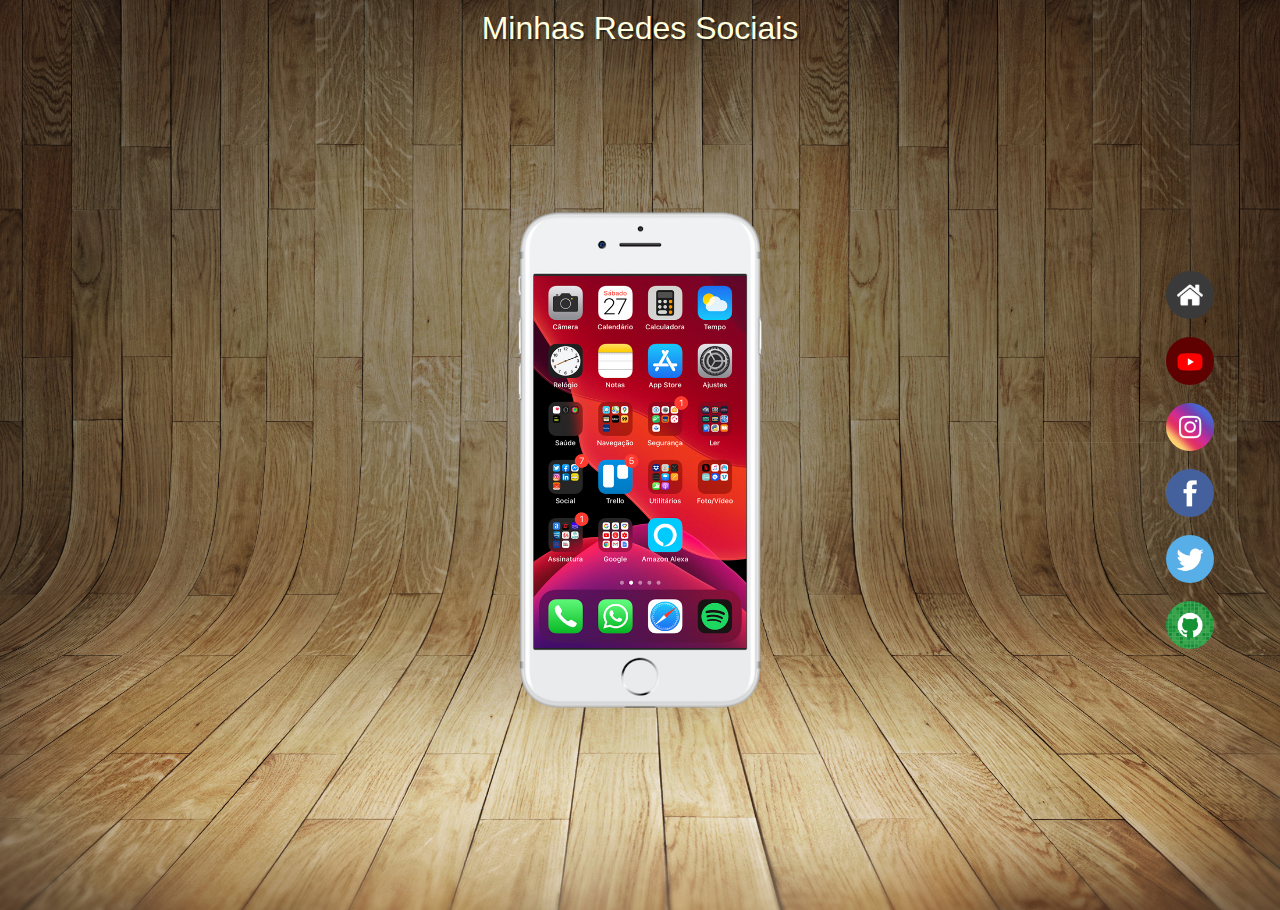
<file: index.html>
<!DOCTYPE html>
<html lang="pt-br">
<head>
    <meta charset="UTF-8">
    <meta http-equiv="X-UA-Compatible" content="IE=edge">
    <meta name="viewport" content="width=device-width, initial-scale=1.0">
    <title>Minhas Redes Sociais</title>
    <link rel="stylesheet" href="estilos/style.css">
</head>

<body>

    <main>
        <h1>Minhas Redes Sociais</h1>
        <section id="iphone">
            
            <iframe src="home.html" frameborder="0" name="iframe"></iframe>
        </section>

        <section id="menu">
            <div>
            <a href="home.html" target="iframe"><img src="imagens/logo-home.jpg" alt=""></a><br>
            <a href="youtube.html" target="iframe"><img src="imagens/logo-youtube.jpg" alt=""></a><br>
            <a href="instagram.html" target="iframe"><img src="imagens/logo-instagram.jpg" alt=""></a><br>
            <a href="facebook.html" target="iframe"><img src="imagens/logo-facebook.jpg" alt=""></a><br>
            <a href="twitter.html" target="iframe"><img src="imagens/logo-twitter.jpg" alt=""></a><br>
            <a href="github.html" target="iframe"><img src="imagens/logo-github.jpg" alt=""></a>
            </div>
        </section>

    </main>
</body>
</html>
</file>
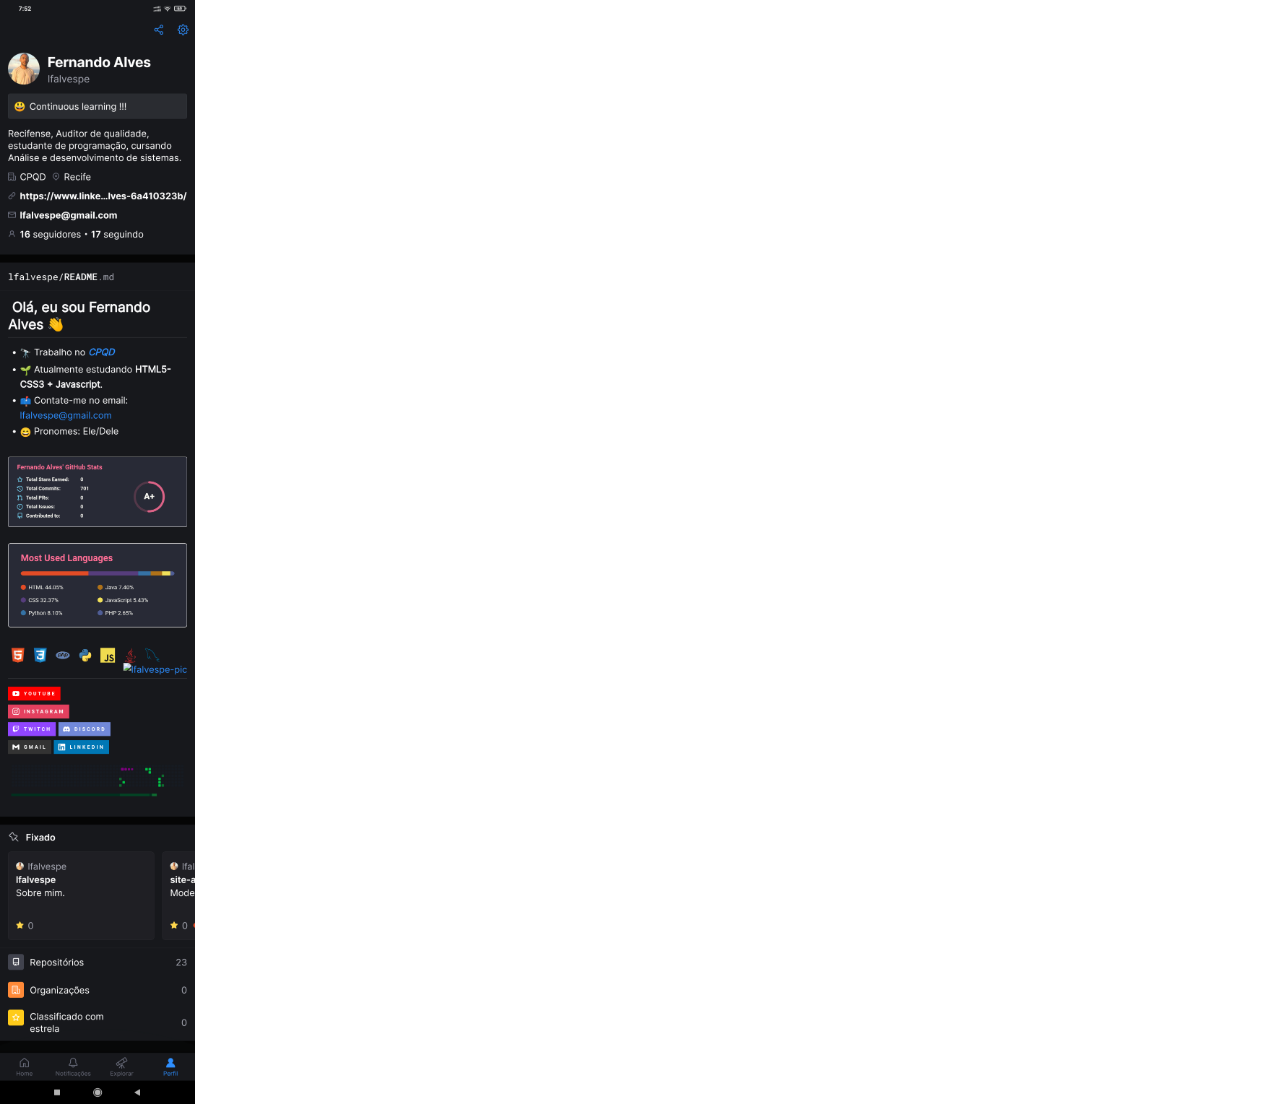
<file: github.html>
<!DOCTYPE html>
<html lang="pt-br">
<head>
    <meta charset="UTF-8">
    <meta http-equiv="X-UA-Compatible" content="IE=edge">
    <meta name="viewport" content="width=device-width, initial-scale=1.0">
    <title>Github</title>

    <style>

        * {
            margin: 0px;
            padding: 0px;
        }

        img {
            width: 195px;
        }

    </style>
</head>
<body>
    <img src="imagens/tela-github.png" alt="">
</body>
</html>
</file>
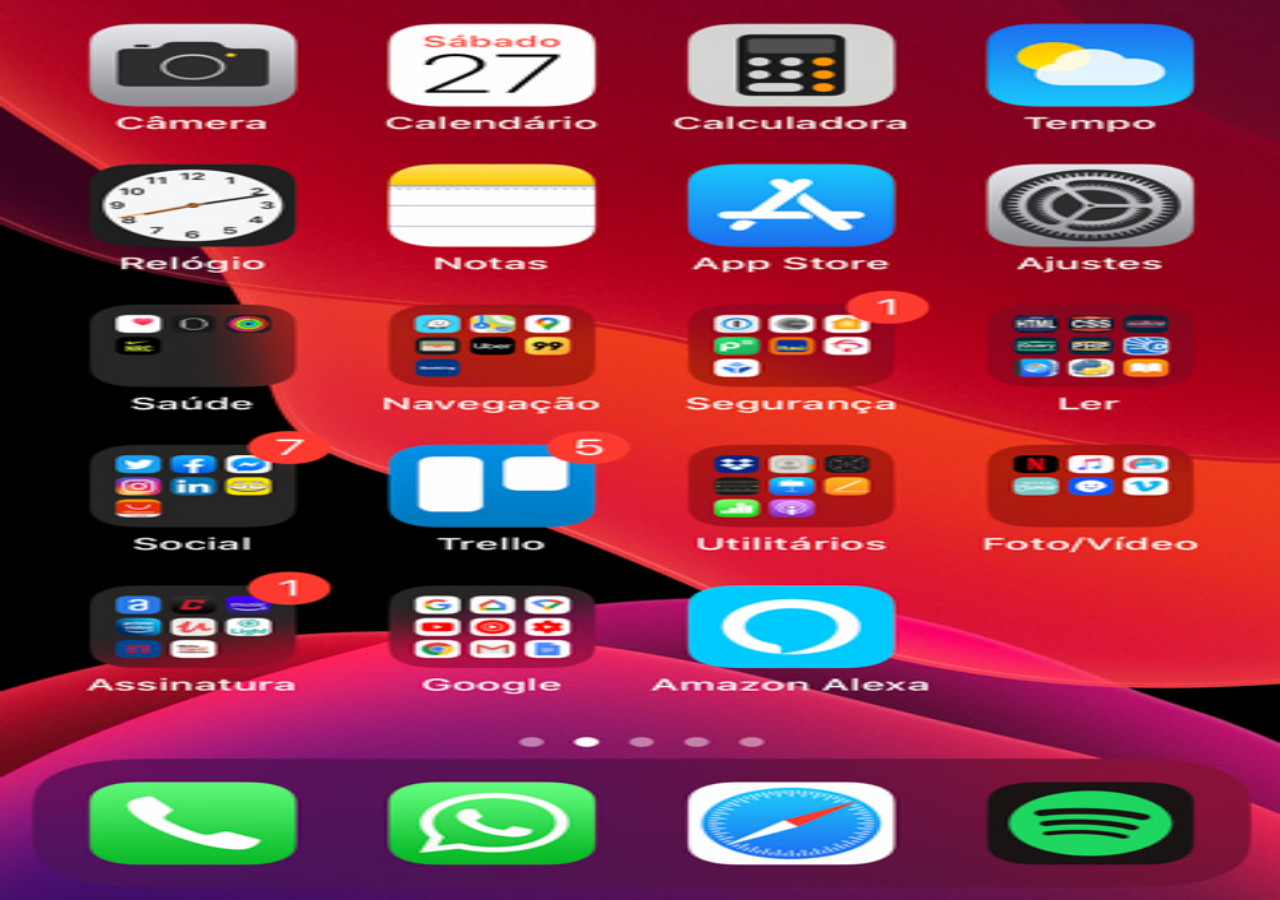
<file: home.html>
<!DOCTYPE html>
<html lang="pt-br">
<head>
    <meta charset="UTF-8">
    <meta http-equiv="X-UA-Compatible" content="IE=edge">
    <meta name="viewport" content="width=device-width, initial-scale=1.0">
    <title>Home</title>

    <style>

        * {
            margin: 0px;
            padding: 0px;
        }

        body {
            
        }

      img  {
        display: block;
        margin: auto;
        height: 100vh;
        width: 100vw;
        }
    </style>

</head>
<body>
    <img src="imagens/tela-home.jpg" alt="">
</body>
</html>
</file>
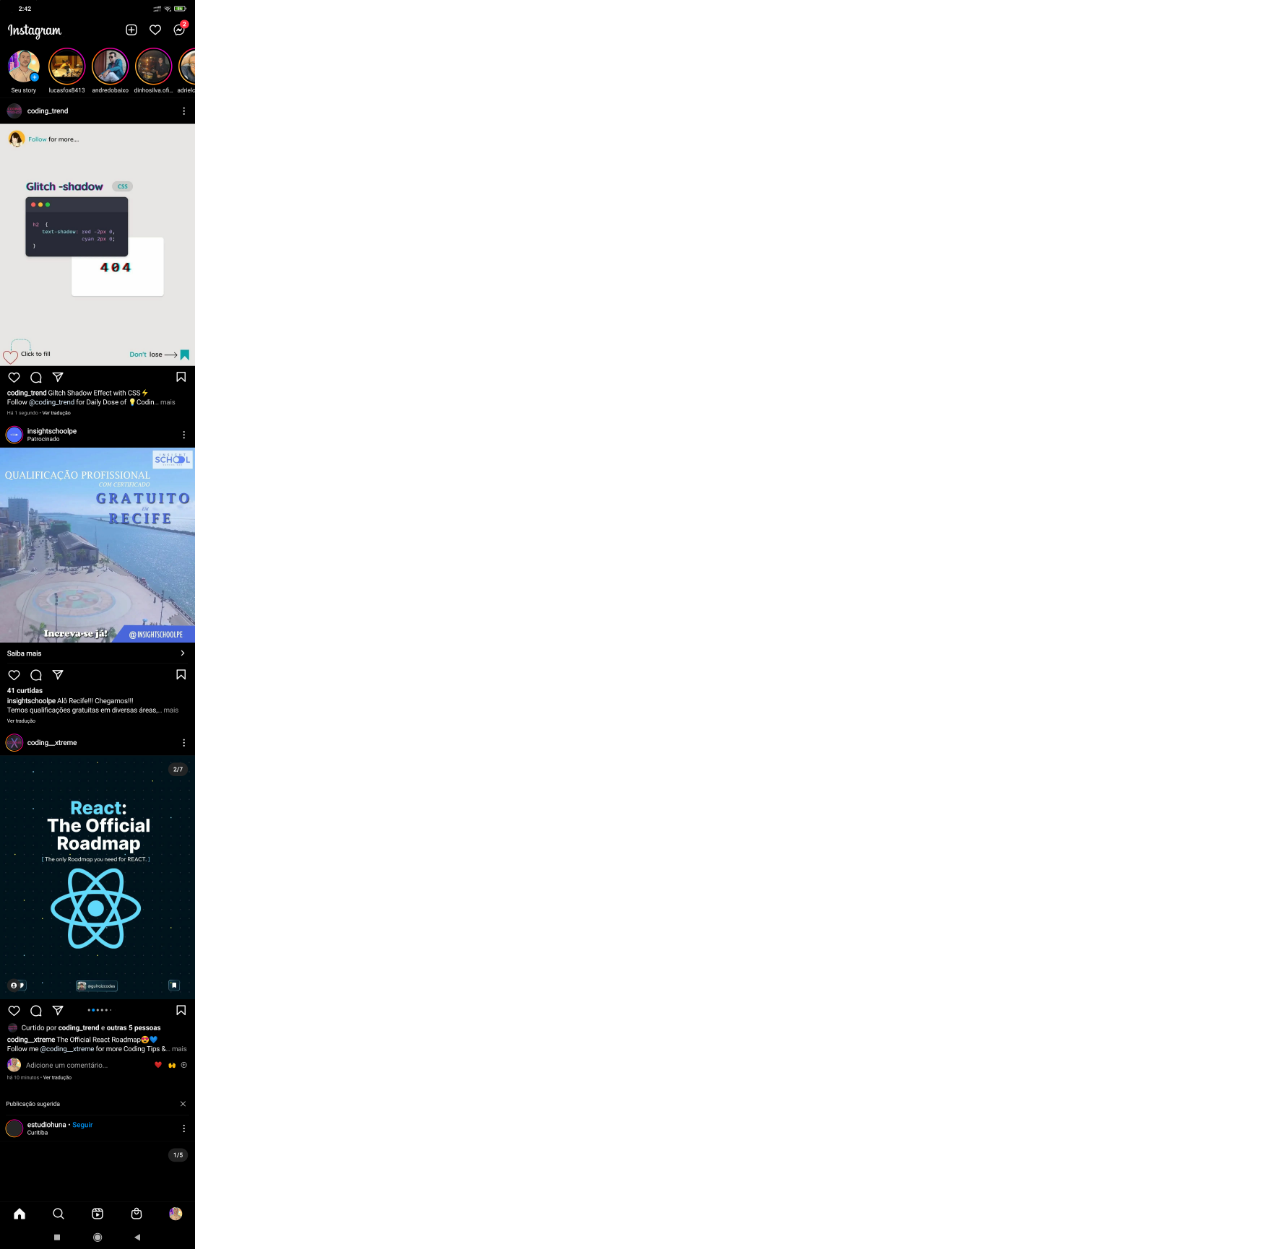
<file: instagram.html>
<!DOCTYPE html>
<html lang="pt-br">
<head>
    <meta charset="UTF-8">
    <meta http-equiv="X-UA-Compatible" content="IE=edge">
    <meta name="viewport" content="width=device-width, initial-scale=1.0">
    <title>Instagram</title>

    <style>

        * {
            margin: 0px;
            padding: 0px;
        }

        img {
            width: 195px;
        }

    </style>
</head>
<body>
    <img src="imagens/tela-instagram.png" alt="">
</body>
</html>
</file>
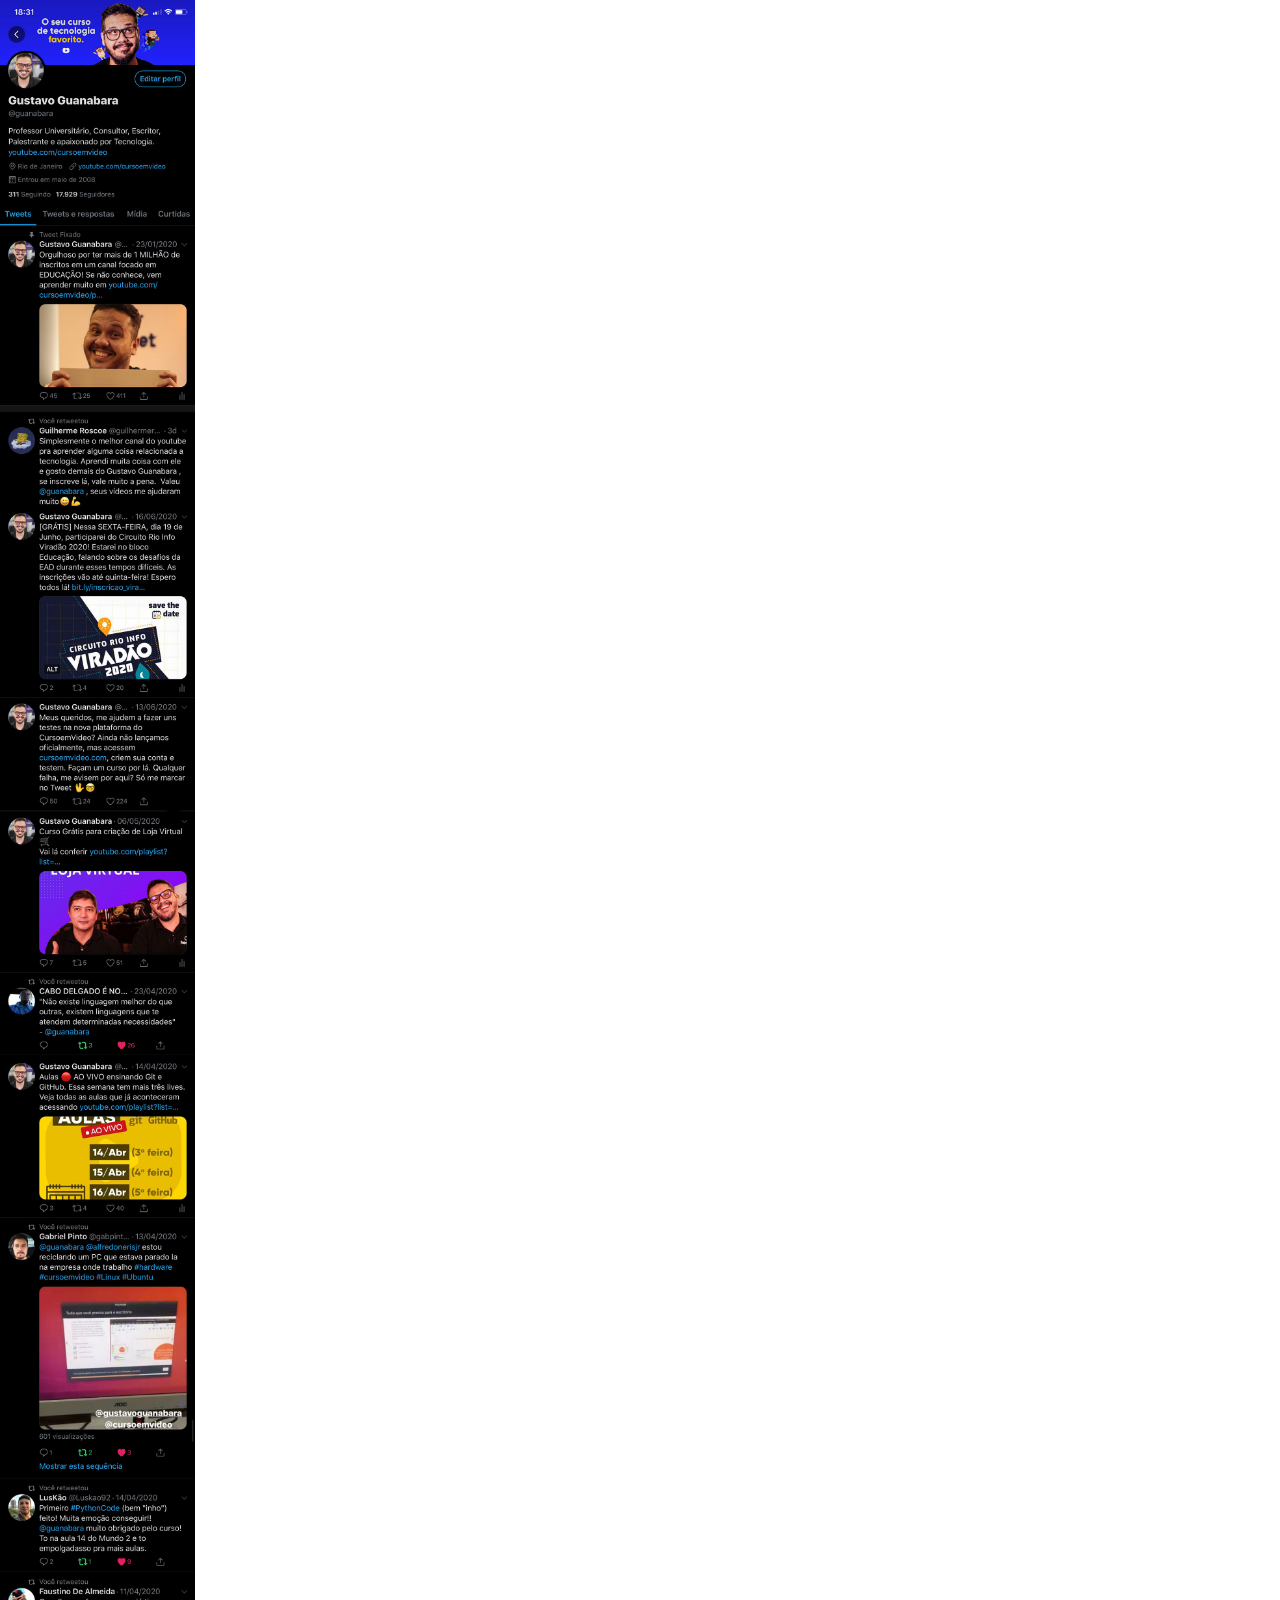
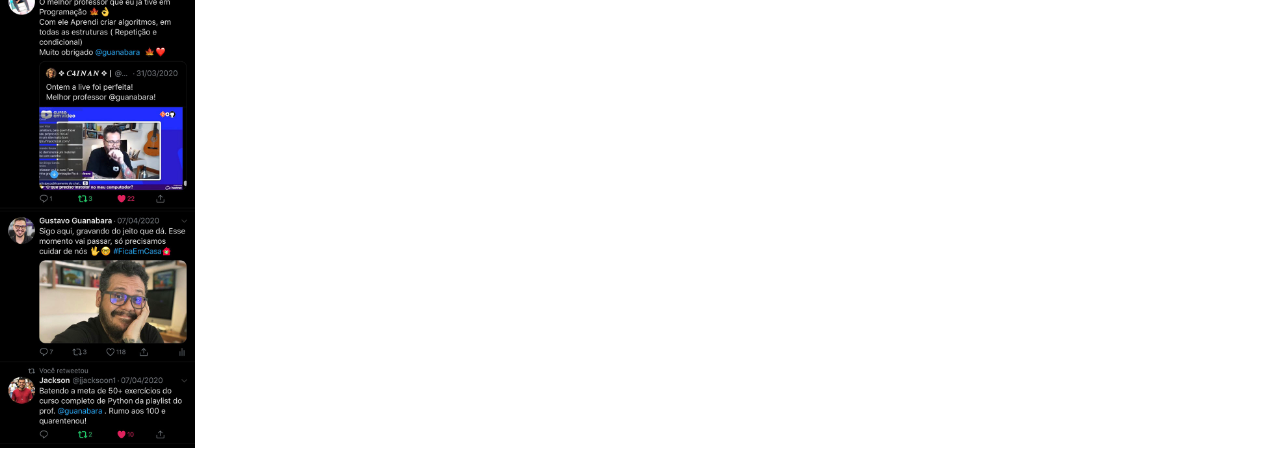
<file: twitter.html>
<!DOCTYPE html>
<html lang="pt-br">
<head>
    <meta charset="UTF-8">
    <meta http-equiv="X-UA-Compatible" content="IE=edge">
    <meta name="viewport" content="width=device-width, initial-scale=1.0">
    <title>Twitter</title>

    <style>

        * {
            margin: 0px;
            padding: 0px;
        }

        img {
            width: 195px;
        }

    </style>
</head>
<body>
    <img src="imagens/tela-twitter.jpg" alt="">
</body>
</html>
</file>
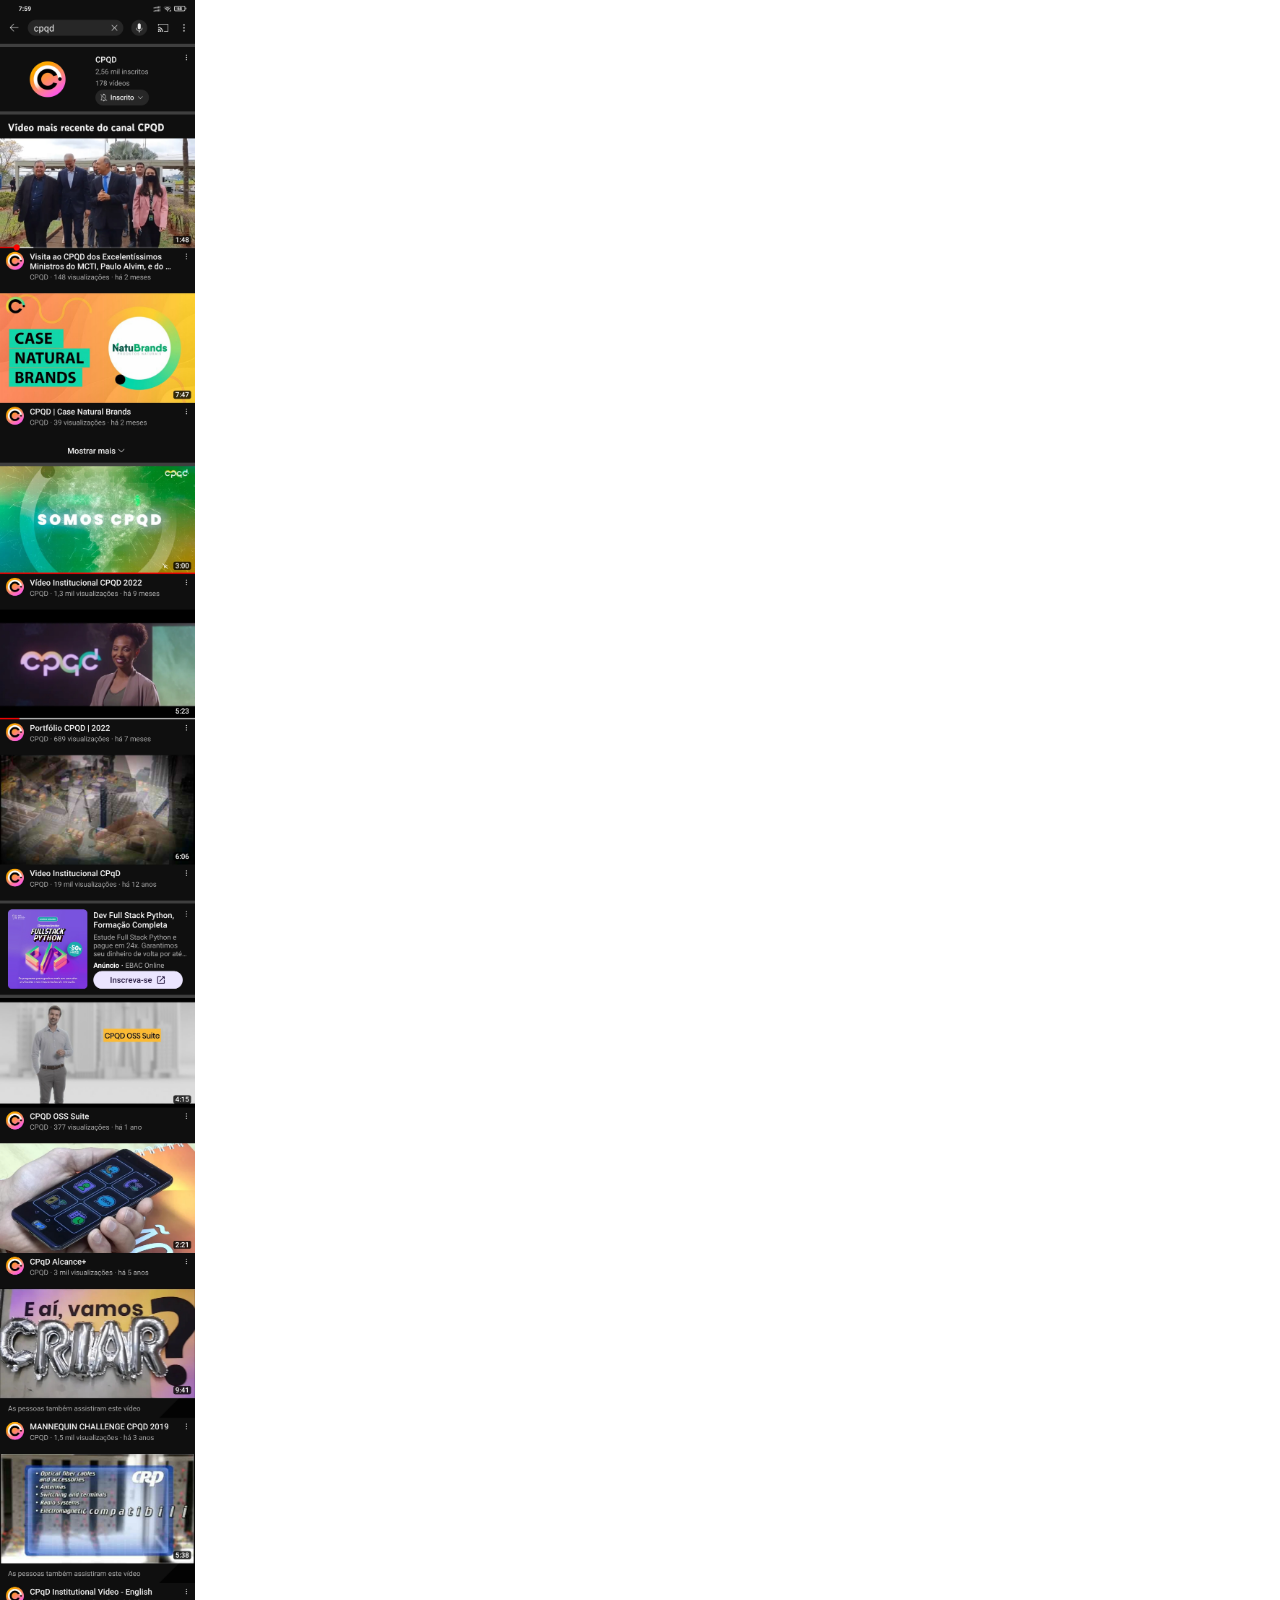
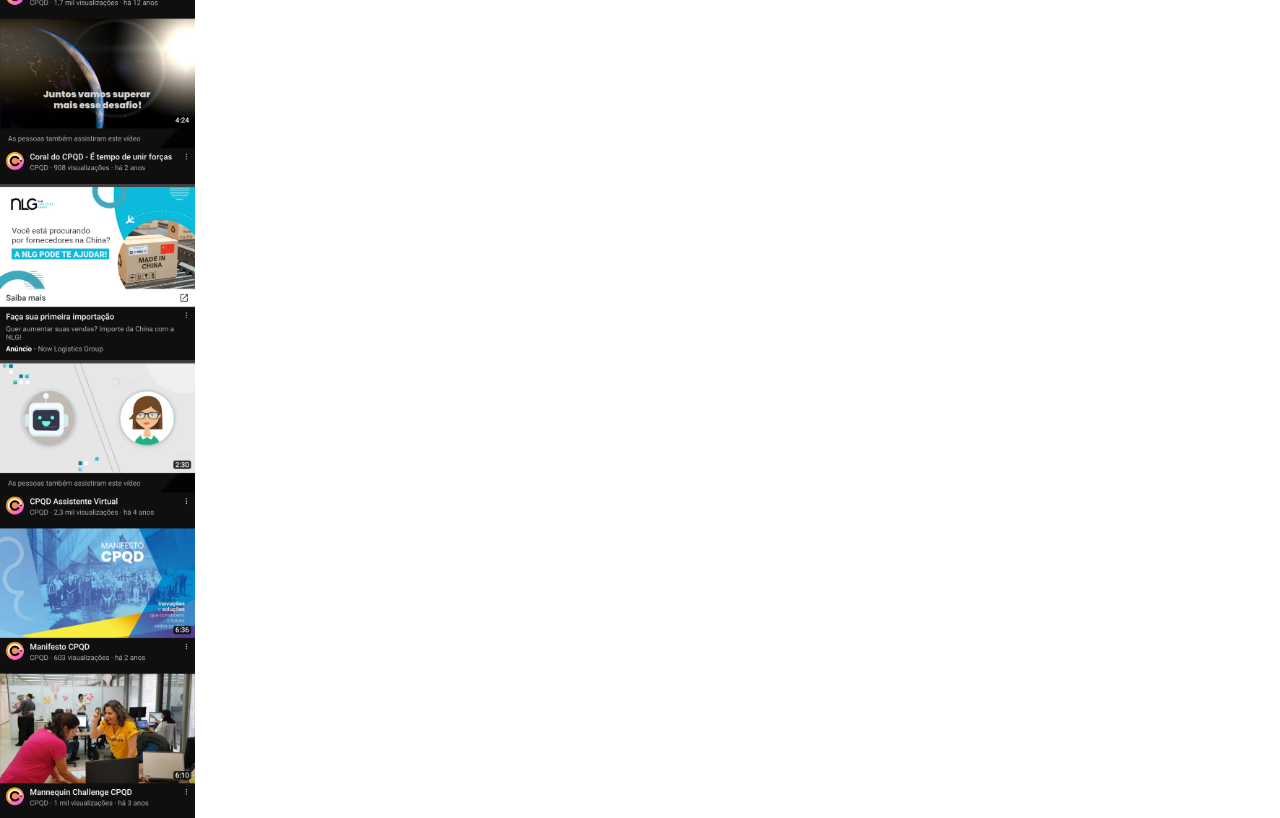
<file: youtube.html>
<!DOCTYPE html>
<html lang="pt-br">
<head>
    <meta charset="UTF-8">
    <meta http-equiv="X-UA-Compatible" content="IE=edge">
    <meta name="viewport" content="width=device-width, initial-scale=1.0">
    <title>Youtube</title>

    <style>

        * {
            margin: 0px;
            padding: 0px;
        }

        body, html {
            width: 100vw;
        }

        main {
            width: 100vw;
        }

        img {
            position: absolute;
            display: block;
            margin: auto;
            width: 195px;
        }
    </style>

</head>
<body>

    <main>
    <img src="imagens/tela-youtube.jpg" alt="">
    </main>

</body>
</html>
</file>
<file: estilos/style.css>
@charset "UTF-8";

* {
    margin: 0px;
    padding: 0px;
}

html, body {
    height: 100vh;
    width: 100vw;
}

body {
    background-image: url('../imagens/fundo-madeira.jpg');
    background-size: cover;
    background-position: top center;
    background-repeat: no-repeat;
}

main {
    position: relative;
    height: 100vh;
    width: 100vw;
}

h1 {
    margin-top: 10px;
    color: lightyellow;
    font-family:'Segoe UI', Tahoma, Geneva, Verdana, sans-serif;
    text-shadow: 2px 2px 1px rgba(0, 0, 0, 0.404);
    font-size: 2em;
    text-align: center;
    font-weight: lighter;
}

section#iphone {
    position: absolute;
    height: 500px;
    width: 248px;
    top: 50%;
    left: 50%;
    transform: translate(-50%, -50%);
    background-image: url('../imagens/frame-iphone.png');
    background-size: 248px 500px;
}

section#iphone iframe {
    position: absolute;
    top: 50%;
    left: 50%;
    transform: translate(-50%, -50%);
    height: 372px;
    width: 213px;
    margin-top: 2px;
}

section#menu {
    position: absolute;
    top: 50%;
    left: 93%;
    transform: translate(-50%, -50%);
    margin: auto;
    padding: 7px;
}

section#menu img {
    display: block;
    height: 48px;
    width: 48px;
    border-radius: 100px;
}

section#menu img:hover {
    box-shadow: 0px 0px 30px rgb(94, 255, 0);
    transform: translate(0px, -13px);
}
</file>
